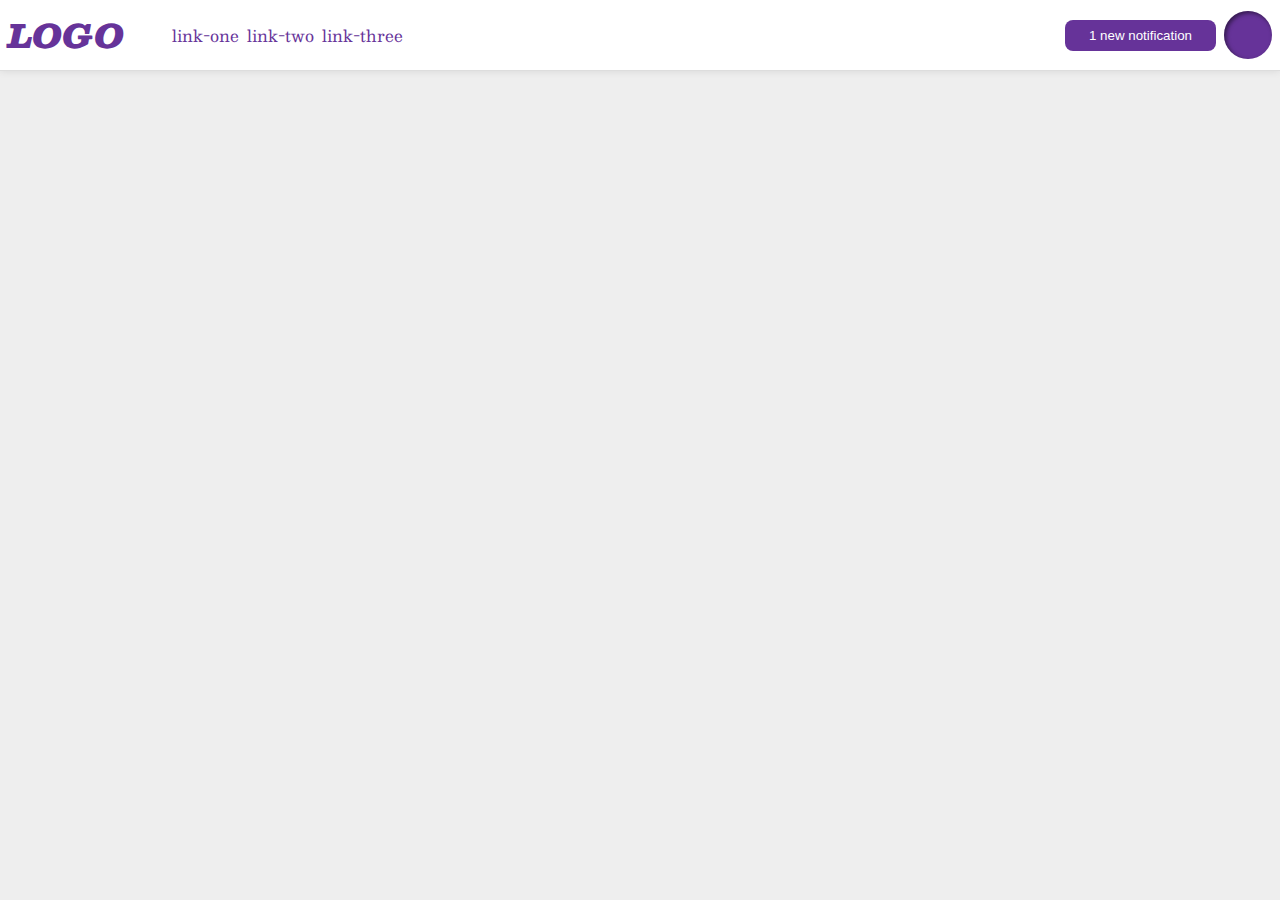
<file: flex/03-flex-header-2/index.html>
<!DOCTYPE html>
<html lang="en">
  <head>
    <meta charset="UTF-8">
    <meta http-equiv="X-UA-Compatible" content="IE=edge">
    <meta name="viewport" content="width=device-width, initial-scale=1.0">
    <title>Flex Header 2</title>
    <link rel="stylesheet" href="style.css">
  </head>
  <body>
    <div class="header">
      <div class="left">
        <div class="logo">
          LOGO
        </div>
        <ul class="links">
          <li><a href="google.com">link-one</a></li>
          <li><a href="google.com">link-two</a></li>
          <li><a href="google.com">link-three</a></li>
        </ul>
      </div>
      <div class="right">
        <button class="notifications">
          1 new notification
        </button>
        <div class="profile-image"></div>
      </div>
    </div>
  </body>
</html>
</file>
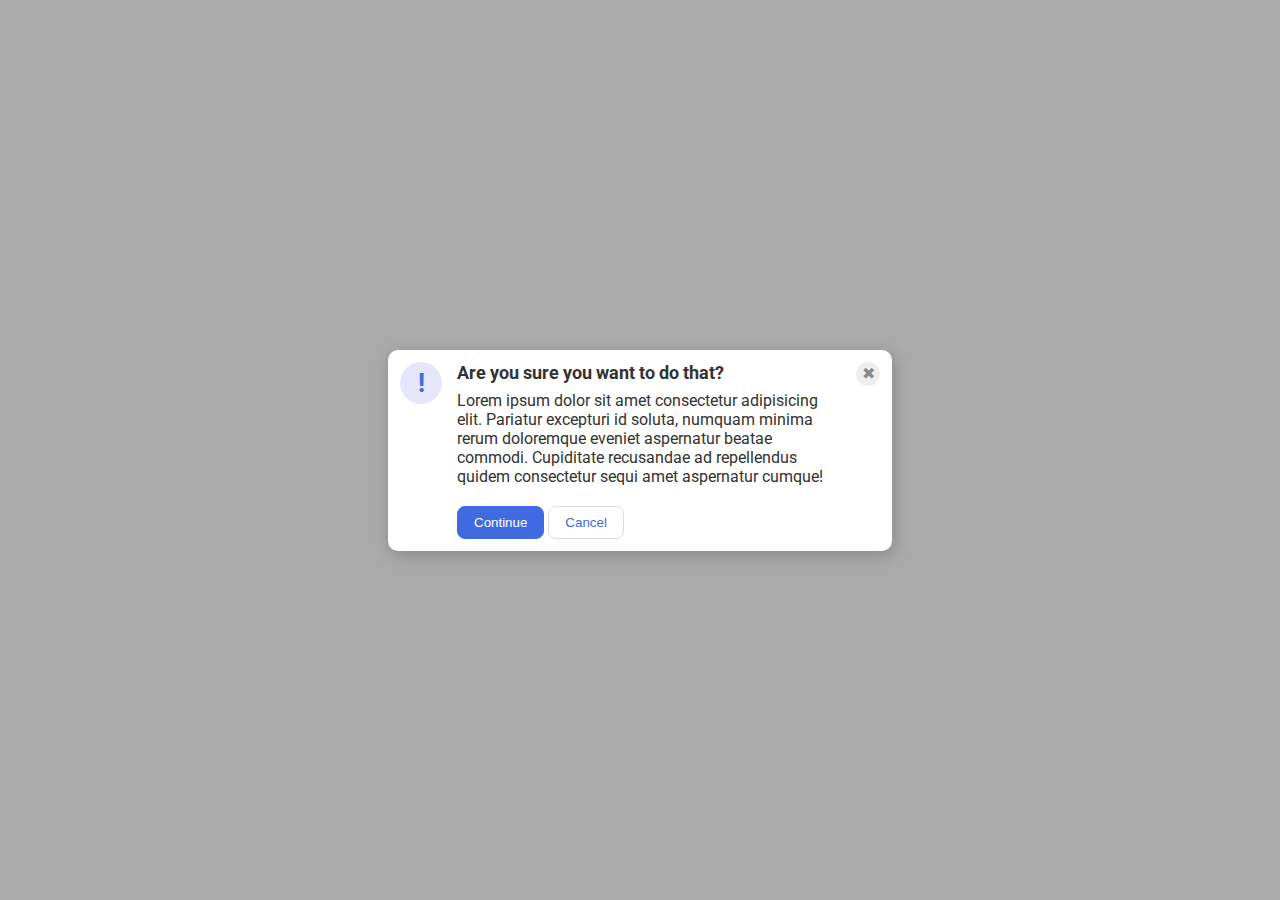
<file: flex/05-flex-modal/index.html>
<!DOCTYPE html>
<html lang="en">
  <head>
    <meta charset="UTF-8">
    <meta http-equiv="X-UA-Compatible" content="IE=edge">
    <meta name="viewport" content="width=device-width, initial-scale=1.0">
    <link rel="stylesheet" href="style.css">
    <title>Modal</title>
  </head>
  <body>
    <div class="modal">
      <div class="icon">!</div>
      <div class="container">
        <div class="header">Are you sure you want to do that?</div>
        <div class="text">Lorem ipsum dolor sit amet consectetur adipisicing elit. Pariatur excepturi id soluta, numquam minima rerum doloremque eveniet aspernatur beatae commodi. Cupiditate recusandae ad repellendus quidem consectetur sequi amet aspernatur cumque!</div>
        <div class="container-button">
          <button class="continue">Continue</button>
          <button class="cancel">Cancel</button>
        </div>
      </div>
      <div class="close-button">✖</div>
    </div>
  </body>
</html>
</file>
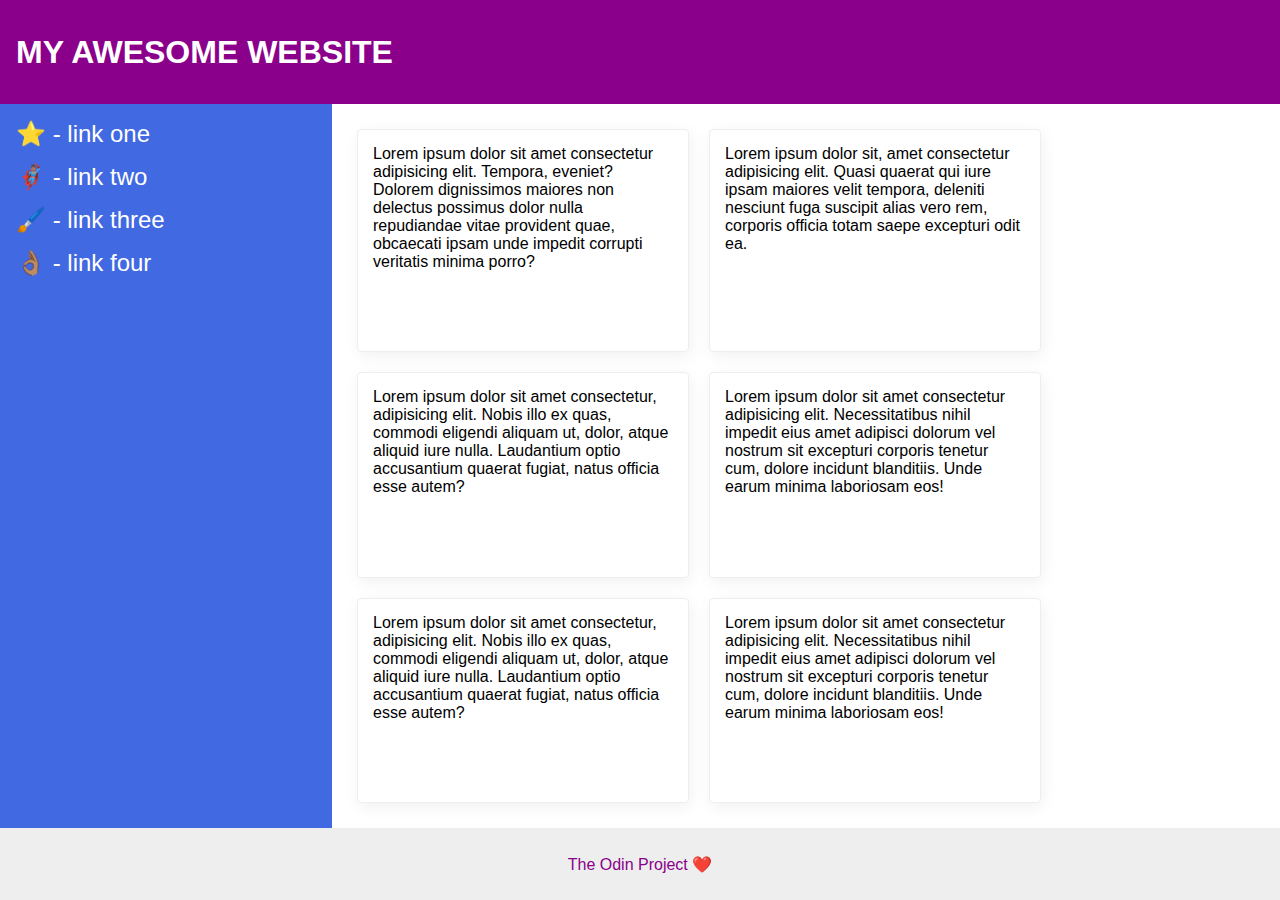
<file: flex/07-flex-layout-2/index.html>
<!DOCTYPE html>
<html lang="en">
  <head>
    <meta charset="UTF-8">
    <meta http-equiv="X-UA-Compatible" content="IE=edge">
    <meta name="viewport" content="width=device-width, initial-scale=1.0">
    <title>The Holy Grail</title>
    <link rel="stylesheet" href="style.css">
  </head>
  <body>
    <div class="header">
      MY AWESOME WEBSITE
    </div>
    <div class="body">
      <div class="sidebar">
        <ul>
          <li><a href="#">⭐ - link one</a></li>
          <li><a href="#">🦸🏽‍♂️ - link two</a></li>
          <li><a href="#">🖌️ - link three</a></li>
          <li><a href="#">👌🏽 - link four</a></li>
        </ul>
      </div>
      <div class="container-card">
        <div class="card">Lorem ipsum dolor sit amet consectetur adipisicing elit. Tempora, eveniet? Dolorem dignissimos maiores non delectus possimus dolor nulla repudiandae vitae provident quae, obcaecati ipsam unde impedit corrupti veritatis minima porro?</div>
        <div class="card">Lorem ipsum dolor sit, amet consectetur adipisicing elit. Quasi quaerat qui iure ipsam maiores velit tempora, deleniti nesciunt fuga suscipit alias vero rem, corporis officia totam saepe excepturi odit ea.</div>
        <div class="card">Lorem ipsum dolor sit amet consectetur, adipisicing elit. Nobis illo ex quas, commodi eligendi aliquam ut, dolor, atque aliquid iure nulla. Laudantium optio accusantium quaerat fugiat, natus officia esse autem?</div>
        <div class="card">Lorem ipsum dolor sit amet consectetur adipisicing elit. Necessitatibus nihil impedit eius amet adipisci dolorum vel nostrum sit excepturi corporis tenetur cum, dolore incidunt blanditiis. Unde earum minima laboriosam eos!</div>
        <div class="card">Lorem ipsum dolor sit amet consectetur, adipisicing elit. Nobis illo ex quas, commodi eligendi aliquam ut, dolor, atque aliquid iure nulla. Laudantium optio accusantium quaerat fugiat, natus officia esse autem?</div>
        <div class="card">Lorem ipsum dolor sit amet consectetur adipisicing elit. Necessitatibus nihil impedit eius amet adipisci dolorum vel nostrum sit excepturi corporis tenetur cum, dolore incidunt blanditiis. Unde earum minima laboriosam eos!</div>
      </div>
    </div> 
    <div class="footer">
      The Odin Project ❤️
    </div>
  </body>
</html>
</file>
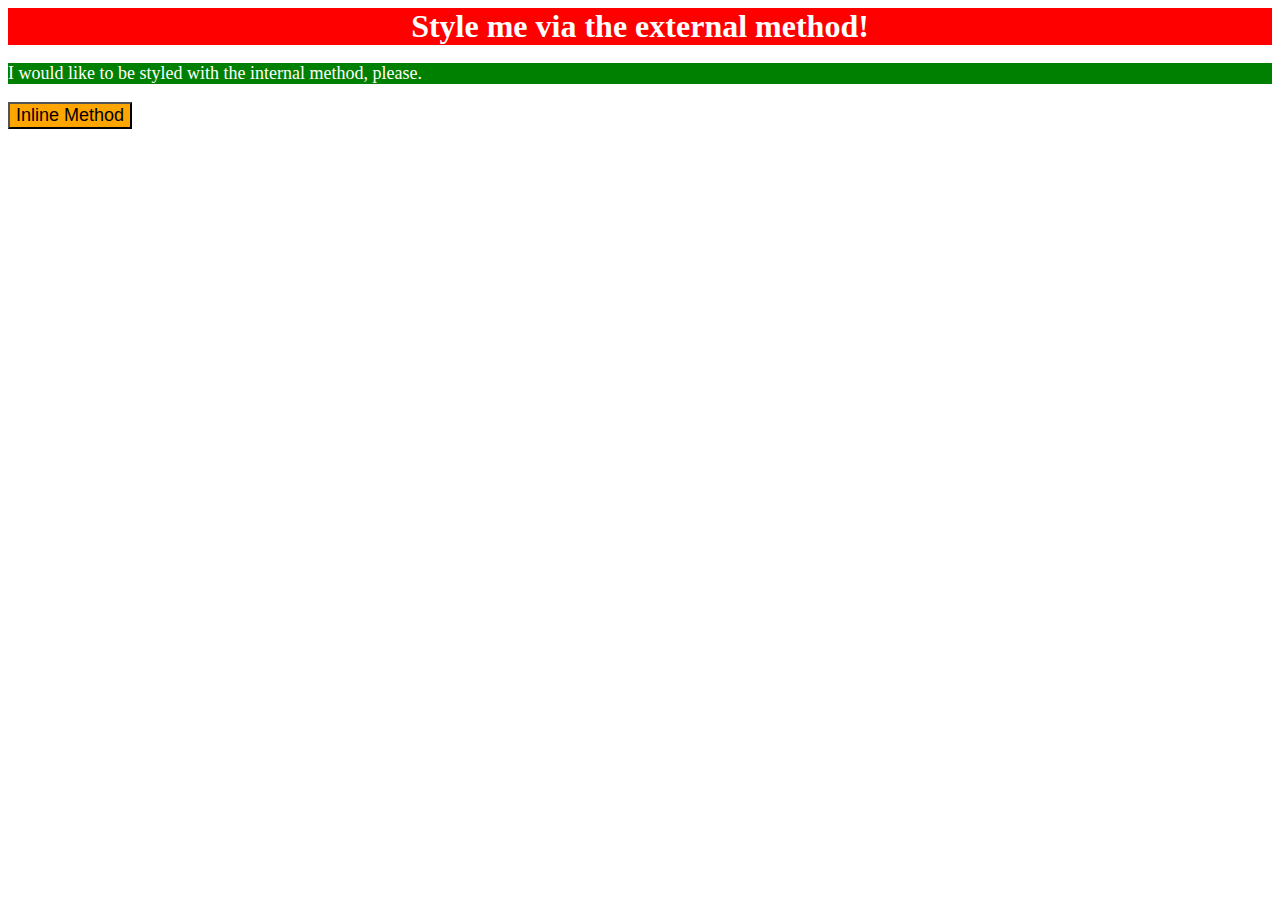
<file: foundations/01-css-methods/index.html>
<!DOCTYPE html>
<html lang="en">
  <head>
    <style>
      p {
        background-color: green;
        color: white;
        font-size: 18px;
      }
    </style>
    <link rel="stylesheet" href="style.css">
    <meta charset="UTF-8">
    <meta http-equiv="X-UA-Compatible" content="IE=edge">
    <meta name="viewport" content="width=device-width, initial-scale=1.0">
    <title>Methods for Adding CSS</title>
  </head>
  <body>
    <div>Style me via the external method!</div>
    <p>I would like to be styled with the internal method, please.</p>
    <button style="background-color: orange; font-size: 18px;">Inline Method</button>
  </body>
</html>
</file>
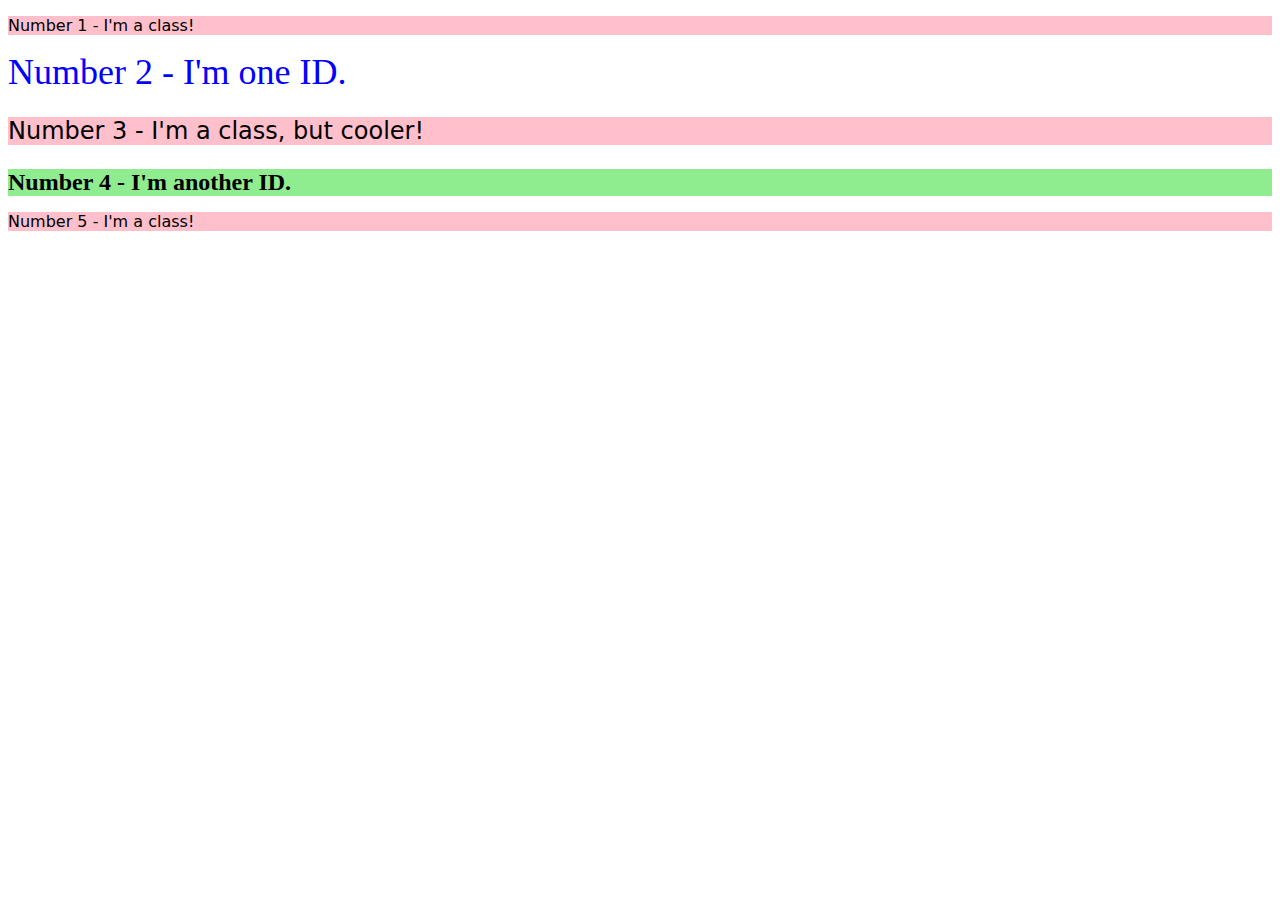
<file: foundations/02-class-id-selectors/index.html>
<!DOCTYPE html>
<html lang="en">
  <head>
    <meta charset="UTF-8">
    <meta http-equiv="X-UA-Compatible" content="IE=edge">
    <meta name="viewport" content="width=device-width, initial-scale=1.0">
    <title>Class and ID Selectors</title>
    <link rel="stylesheet" href="style.css">
  </head>
  <body>
    <p class="odd">Number 1 - I'm a class!</p>
    <div id="number2">Number 2 - I'm one ID.</div>
    <p class="odd customfont24">Number 3 - I'm a class, but cooler!</p>
    <div id="number4">Number 4 - I'm another ID.</div>
    <p class="odd">Number 5 - I'm a class!</p>
  </body>
</html>
</file>
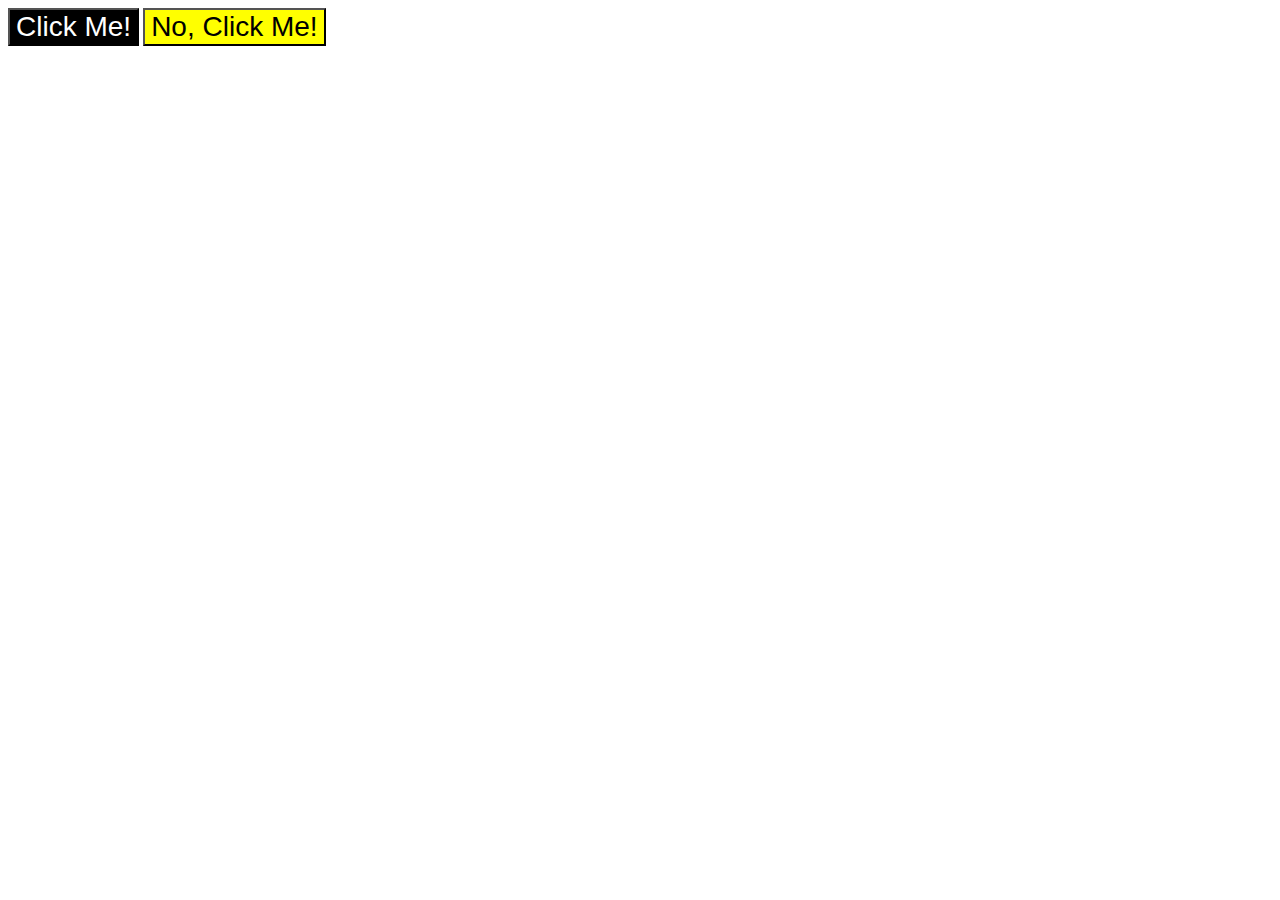
<file: foundations/03-grouping-selectors/index.html>
<!DOCTYPE html>
<html lang="en">
  <head>
    <meta charset="UTF-8">
    <meta http-equiv="X-UA-Compatible" content="IE=edge">
    <meta name="viewport" content="width=device-width, initial-scale=1.0">
    <title>Grouping Selectors</title>
    <link rel="stylesheet" href="style.css">
  </head>
  <body>
    <button class="black-button">Click Me!</button>
    <button class="yellow-button">No, Click Me!</button>
  </body>
</html>
</file>
<file: flex/03-flex-header-2/style.css>
/* this is some magical font-importing.  
you'll learn about it later. */
@import url('https://fonts.googleapis.com/css2?family=Besley:ital,wght@0,400;1,900&display=swap');

body {
  margin: 0;
  background: #eee;
  font-family: Besley, serif;
}

.header {
  background: white;
  border-bottom: 1px solid #ddd;
  box-shadow: 0 0 8px rgba(0,0,0,.1);
  display: flex;
  justify-content: space-between;
  padding: 8px;
}

.profile-image {
  background: rebeccapurple;
  box-shadow: inset 2px 2px 4px rgba(0,0,0,.5);
  border-radius: 50%;
  width: 48px;
  height: 48px;
}

.logo {
  color: rebeccapurple;
  font-size: 32px;
  font-weight: 900;
  font-style: italic;
}

button {
  border: none;
  border-radius: 8px;
  background: rebeccapurple;
  color: white;
  padding: 8px 24px;
}

a {
  /* this removes the line under our links */
  text-decoration: none;
  color: rebeccapurple;
}

ul {
  list-style-type: none;
  display: flex;
  gap: 8px;
  margin: 0px;
}

.left, .right{
  display:flex;
  gap: 8px;
  align-items: center;
}
</file>
<file: flex/05-flex-modal/style.css>
@import url('https://fonts.googleapis.com/css2?family=Roboto:wght@400;700&display=swap');

html, body {
  height: 100%;
}

body {
  font-family: Roboto, sans-serif;
  margin: 0;
  background: #aaa;
  color: #333;
  /* I'll give you this one for free lol */
  display: flex;
  align-items: center;
  justify-content: center;
}

.modal {
  background: white;
  width: 480px;
  border-radius: 10px;
  box-shadow: 2px 4px 16px rgba(0,0,0,.2);
}

.icon {
  color: royalblue;
  font-size: 26px;
  font-weight: 700;
  background: lavender;
  width: 42px;
  height: 42px;
  border-radius: 50%;
  display: flex;
  align-items: center;
  justify-content: center;
}

.close-button {
  background: #eee;
  border-radius: 50%;
  color: #888;
  font-weight: 400;
  font-size: 16px;
  height: 24px;
  width: 24px;
  display: flex;
  align-items: center;
  justify-content: center;
}

button {
  padding: 8px 16px;
  border-radius: 8px;
}

button.continue {
  background: royalblue;
  border: 1px solid royalblue;
  color: white;
}

button.cancel {
  background: white;
  border: 1px solid #ddd;
  color: royalblue;
}

/* Additions */

.modal {
  display: flex; 
  justify-content: space-between;
  gap: 15px; 
  padding: 12px; 
}

.container {
  display: flex;
  flex-direction: column;
  gap: 8px;
}

.container-button{
  display: block;
}

.close-button, .icon {
  flex: 0 0 auto; 
}

.header{
  font-weight: bold;
  font-size: 18px;
}

.close-button{
  margin-left: auto;
}
.text {
  margin-bottom: 12px;
}
</file>
<file: flex/07-flex-layout-2/style.css>
body {
  font-family: -apple-system, BlinkMacSystemFont, 'Segoe UI', Roboto, Oxygen, Ubuntu, Cantarell, 'Open Sans', 'Helvetica Neue', sans-serif;
  margin: 0;
  min-height: 100vh;
}

.header {
  height: 72px;
  background: darkmagenta;
  color: white;
}

.footer {
  height: 72px;
  background: #eee;
  color: darkmagenta;
}

.sidebar {
  width: 300px;
  background: royalblue;
}

.card {
  border: 1px solid #eee;
  box-shadow: 2px 4px 16px rgba(0,0,0,.06);
  border-radius: 4px;
}

/* Solution */

body {
  display: flex;
  flex-direction: column;
}

.body {
  display: flex;
  flex: 1;
}

.card{
  width: 300px;
  padding: 15px;
  /* margin: 15px; */
}

.container-card {
  display: flex;
  flex-wrap: wrap;
  padding: 25px;
  gap: 20px; 
}

.header {
  display: flex;
  align-items: center;
  font-size: 32px;
  font-weight: 900;
  padding: 16px;
}

.footer {
  display: flex;
  justify-content: center;
  align-items: center;
}

ul {
  list-style: none;
  padding: 0;
  margin: 0;
}

li{
  margin-bottom: 15px;
}

.sidebar{
  padding: 16px;
  min-width: 300px;
  font-size: 24px;
}

a {
  text-decoration: none;
  color: white;
}
</file>
<file: foundations/01-css-methods/style.css>
/* my first css file */ 

div {
    background-color: red;
    color: white;
    font-size: 32px;
    text-align: center;
    font-weight: bold;
}
</file>
<file: foundations/02-class-id-selectors/style.css>
.odd {
    background-color: #ffc0cb;
    font-family: Verdana, 'Dejavu Sans', sans-serif;
}

#number2{
    color: hsl(240, 100%, 50%);
    font-size: 36px;
}

.customfont24{
    font-size: 24px;
}

#number4{
    background-color: hwb(120 56% 7%);
    font-size: 24px;
    font-weight: bold;
}
</file>
<file: foundations/03-grouping-selectors/style.css>
.black-button,
.yellow-button {
    font-size: 28px;
    font-family: Helvetica, 'Times New Roman', sans-serif;

}

.black-button {
    background-color: black;
    color: white;
}

.yellow-button {
    background-color: yellow;
}
</file>
